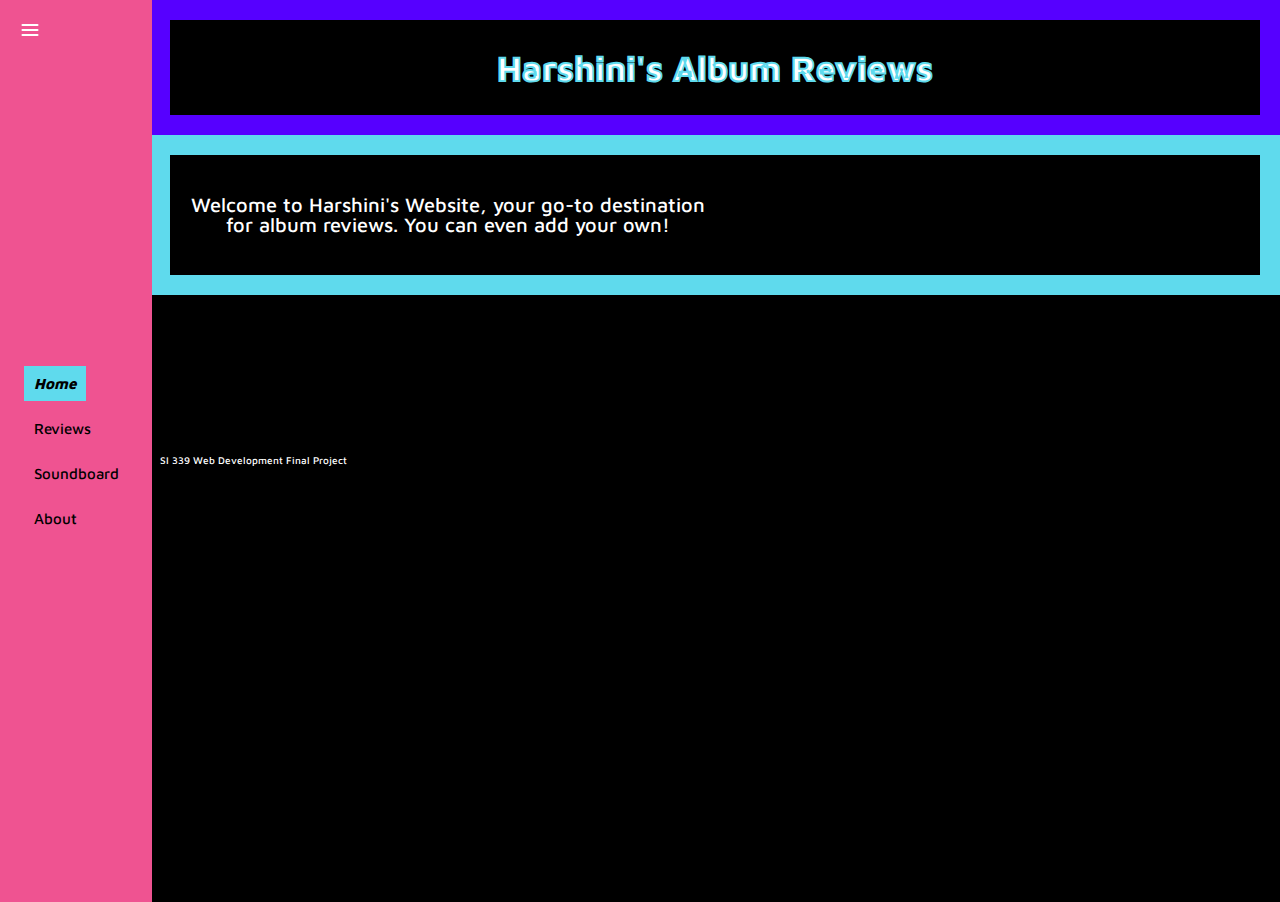
<file: index.html>
<!DOCTYPE html>
<html lang="en">

<head>
    <meta charset="UTF-8">
    <meta name="viewport" content="width=device-width, initial-scale=1.0">
    <title>Harshini's Website</title>
    <link rel="stylesheet" type="text/css" href="css/html5reset.css">
    <link rel="stylesheet" type="text/css" href="css/stylesheet.css">
    <link rel="preconnect" href="https://fonts.googleapis.com">
    <link rel="preconnect" href="https://fonts.gstatic.com" crossorigin>
    <link href="https://fonts.googleapis.com/css2?family=Maven+Pro:wght@400..900&display=swap" rel="stylesheet">
</head>

<body>
    <a class="offpage" href="#main">Skip to Main Content</a>
    <header>
        <nav>
            <button type="button" class="icon">
                <img src="images/toggle.svg" alt="toggle button" />
            </button>
            <ul>
                <li><a class="active" href="index.html">Home</a></li>
                <li><a href="reviews.html">Reviews</a></li>
                <li><a href="soundboard.html">Soundboard</a></li>
                <li><a href="about.html">About</a></li>
            </ul>
        </nav>
    </header>
    <main id="main">
        <div>
            <h1>Harshini's Album Reviews</h1>
        </div>
        <div class="content">
            <div>
                <p>Welcome to Harshini's Website, your go-to destination for album reviews. You can even add your own!
                </p>
            </div>
            <div class="boxContainer">
                <div class="box box1"></div>
                <div class="box box2"></div>
                <div class="box box3"></div>
                <div class="box box4"></div>
                <div class="box box5"></div>
            </div>
        </div>
    </main>
    <script src="js/script.js"></script>
</body>
<footer>
    <p>SI 339 Web Development Final Project</p>
</footer>
</html>
</file>
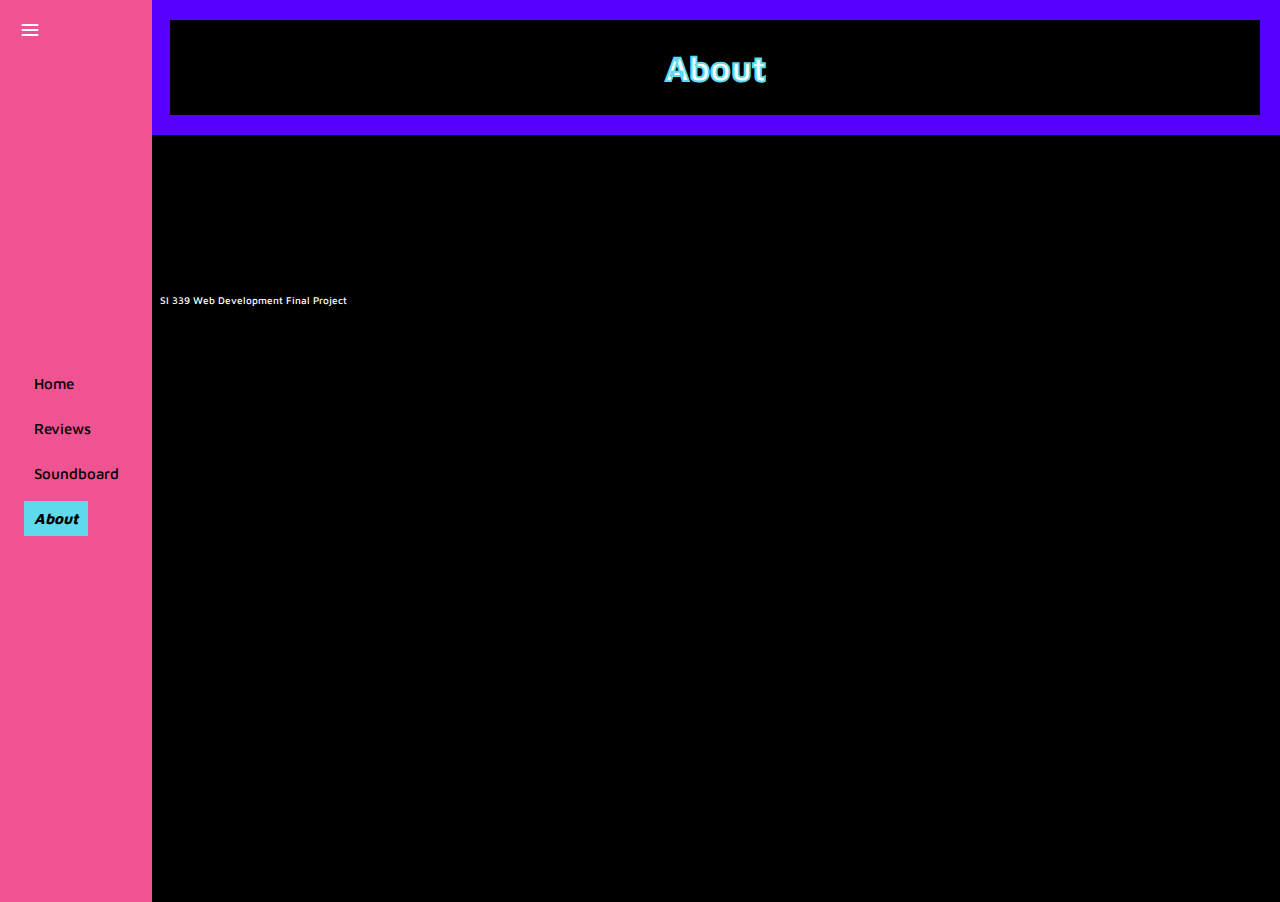
<file: about.html>
<!DOCTYPE html>
<html lang="en">

<head>
    <meta charset="UTF-8">
    <meta name="viewport" content="width=device-width, initial-scale=1.0">
    <title>Harshini's Website</title>
    <link rel="stylesheet" type="text/css" href="css/html5reset.css">
    <link rel="stylesheet" type="text/css" href="css/stylesheet.css">
    <link rel="preconnect" href="https://fonts.googleapis.com">
    <link rel="preconnect" href="https://fonts.gstatic.com" crossorigin>
    <link href="https://fonts.googleapis.com/css2?family=Maven+Pro:wght@400..900&display=swap" rel="stylesheet">
</head>

<body>
    <a class="offpage" href="#main">Skip to Main Content</a>
    <header>
        <nav>
            <button type="button" class="icon">
                <img src="images/toggle.svg" alt="toggle button" />
            </button>
            <ul>
                <li><a href="index.html">Home</a></li>
                <li><a href="reviews.html">Reviews</a></li>
                <li><a href="soundboard.html">Soundboard</a></li>
                <li><a class = "active" href="about.html">About</a></li>
            </ul>
        </nav>
    </header>
    <main id="main">
        <div>
            <h1>About</h1>
        </div>
    </main>
    <script src="js/script.js"></script>
</body>
<footer>
    <p>SI 339 Web Development Final Project</p>
</footer>

</html>
</file>
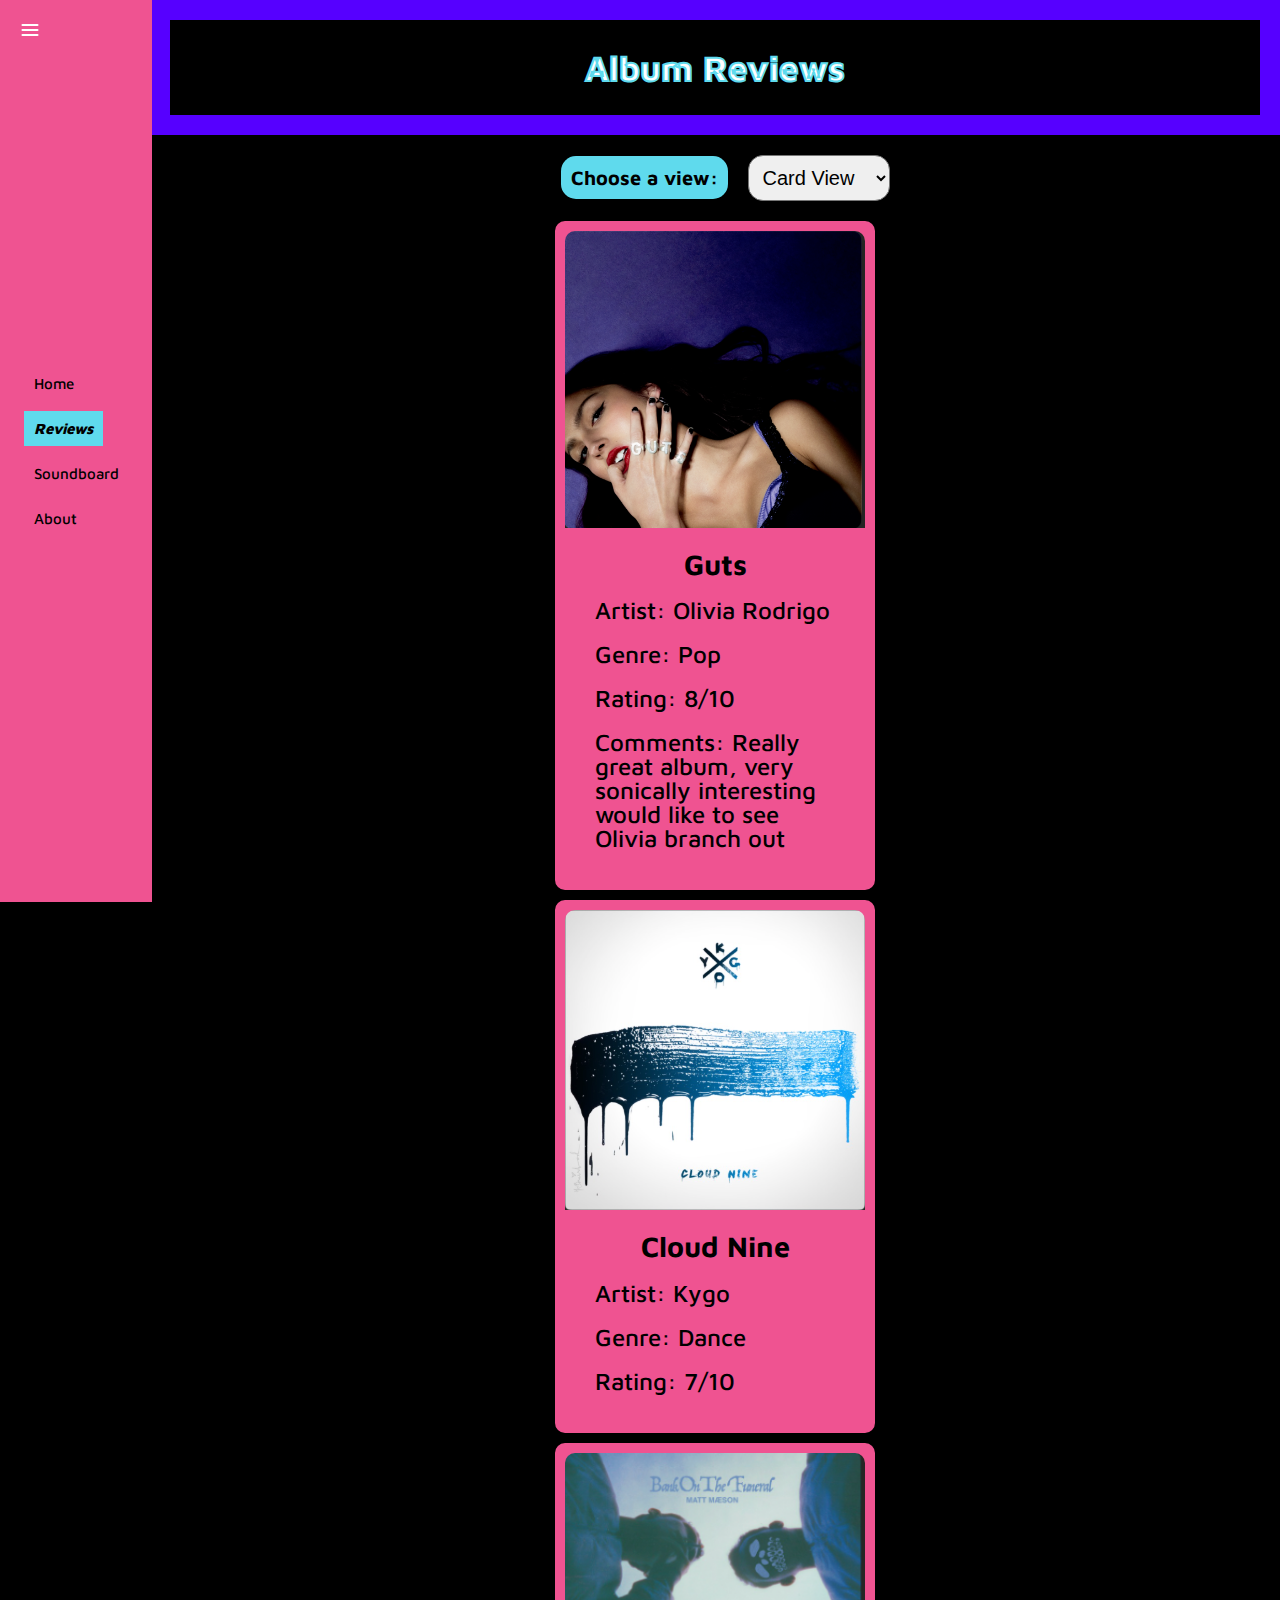
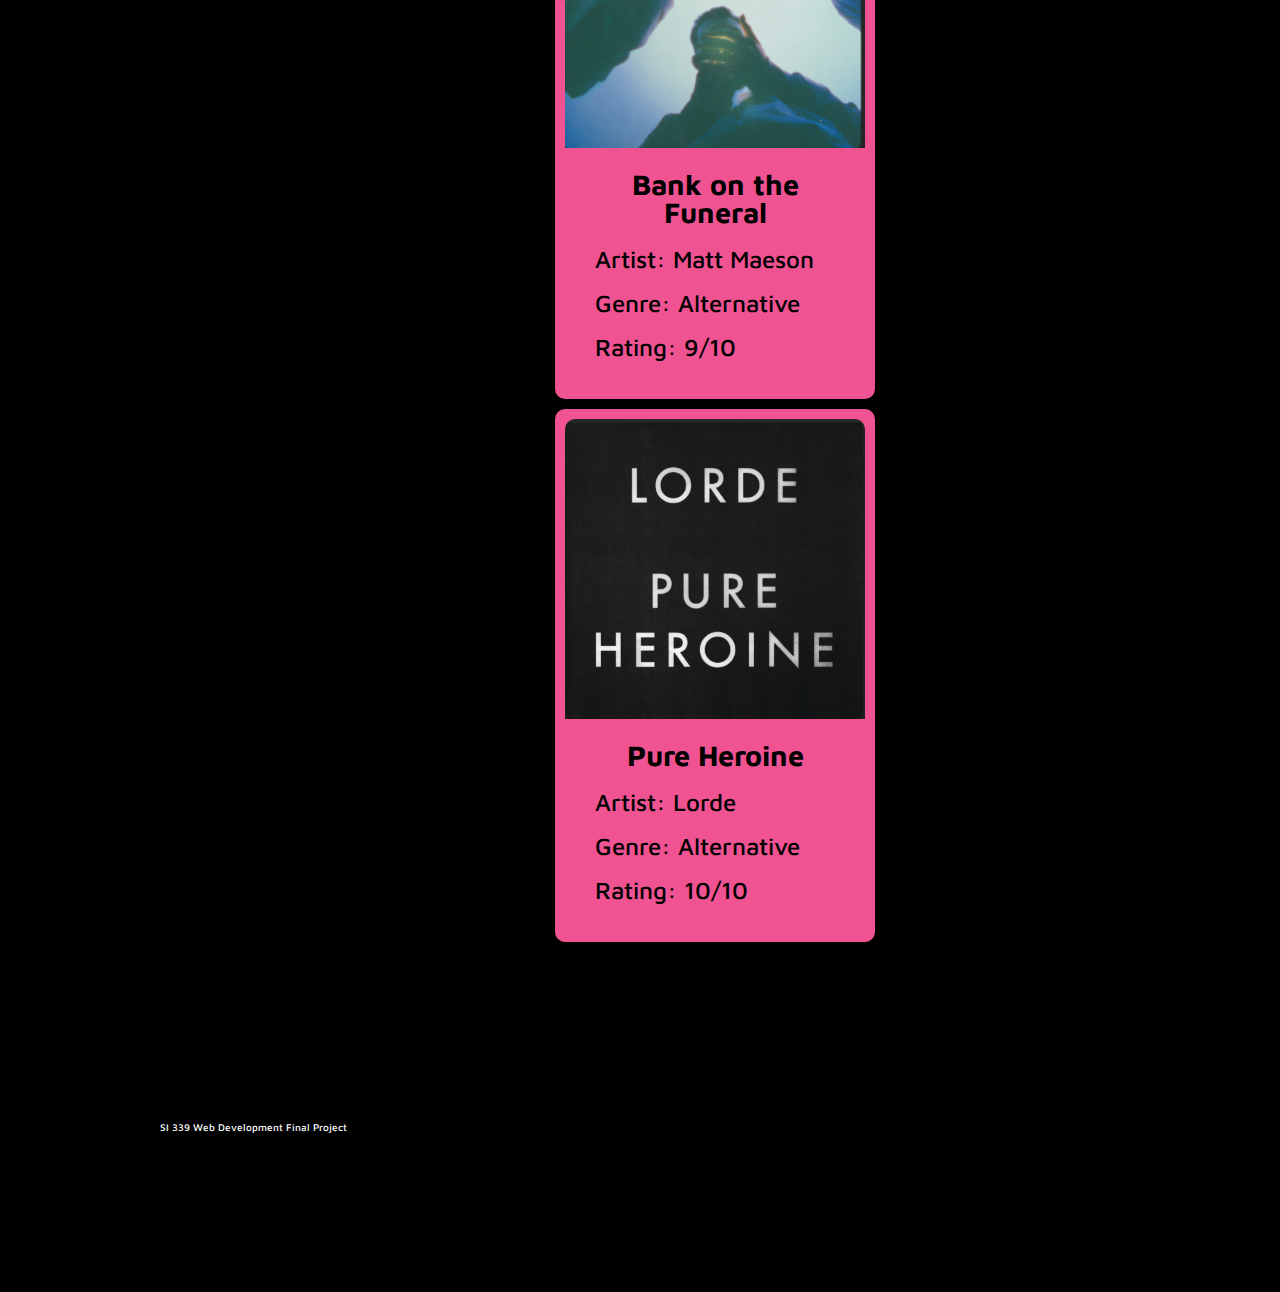
<file: reviews.html>
<!DOCTYPE html>
<html lang="en">

<head>
    <meta charset="UTF-8">
    <meta name="viewport" content="width=device-width, initial-scale=1.0">
    <title>Harshini's Website</title>
    <link rel="stylesheet" type="text/css" href="css/html5reset.css">
    <link rel="stylesheet" type="text/css" href="css/stylesheet.css">
    <link rel="preconnect" href="https://fonts.googleapis.com">
    <link rel="preconnect" href="https://fonts.gstatic.com" crossorigin>
    <link href="https://fonts.googleapis.com/css2?family=Maven+Pro:wght@400..900&display=swap" rel="stylesheet">
</head>

<body>
    <a class="offpage" href="#main">Skip to Main Content</a>
    <header>
        <nav>
            <button type="button" class="icon">
                <img src="images/toggle.svg" alt="toggle button" />
            </button>
            <ul>
                <li><a href="index.html">Home</a></li>
                <li><a class="active" href="reviews.html">Reviews</a></li>
                <li><a href="soundboard.html">Soundboard</a></li>
                <li><a href="about.html">About</a></li>
            </ul>
        </nav>
    </header>
    <main id="main">
        <div>
            <h1>Album Reviews</h1>
        </div>
        <div id="selector">
            <div>
                <label id="selectorLabel"> Choose a view:</label>
            </div>
            <div>
                <select id="viewTypeSelect">
                    <option value="card-view">Card View</option>
                    <option value="slider-view">Slider View</option>
                </select>
            </div>
        </div>
        <div class="album-cards">
            <i id="left" class="fa-solid fas fa-angle-left"></i>
            <!-- Card for Guts by Olivia Rodrigo -->
            <ul class = carousel>
                <li>
                    <div class="album-card">
                        <img src="images/album/ORG.png" alt="Guts Album Cover" draggable="false">
                        <div class="album-info">
                            <h2>Guts</h2>
                            <p><strong>Artist:</strong> Olivia Rodrigo</p>
                            <p><strong>Genre:</strong> Pop</p>
                            <p><strong>Rating:</strong> 8/10</p>
                            <p><strong>Comments:</strong> Really great album, very sonically interesting would like to
                                see
                                Olivia branch out</p>
                        </div>
                    </div>
                </li>

                <!-- Card for Cloud Nine by Kygo -->
                <li>

                    <div class="album-card">
                        <img src="images/album/CNK.png" alt="Cloud Nine Album Cover" draggable="false">
                        <div class="album-info">
                            <h2>Cloud Nine</h2>
                            <p><strong>Artist:</strong> Kygo</p>
                            <p><strong>Genre:</strong> Dance</p>
                            <p><strong>Rating:</strong> 7/10</p>
                        </div>
                    </div>
                </li>
                <li>

                    <!-- Card for Bank on the Funeral by Matt Maeson -->
                    <div class="album-card">
                        <img src="images/album/MMBF.png" alt="Bank on the Funeral Album Cover" draggable="false">
                        <div class="album-info">
                            <h2>Bank on the Funeral</h2>
                            <p><strong>Artist:</strong> Matt Maeson</p>
                            <p><strong>Genre:</strong> Alternative</p>
                            <p><strong>Rating:</strong> 9/10</p>
                        </div>
                    </div>
                </li>
                <li>

                    <!-- Card for Pure Heroine by Lorde -->
                    <div class="album-card">
                        <img src="images/album/LPH.png" alt="Pure Heroine Album Cover" draggable="false">
                        <div class="album-info">
                            <h2>Pure Heroine</h2>
                            <p><strong>Artist:</strong> Lorde</p>
                            <p><strong>Genre:</strong> Alternative</p>
                            <p><strong>Rating:</strong> 10/10</p>
                        </div>
                    </div>
                </li>

            </ul>
            <i id="right" class="fa-solid fas fa-angle-right"></i>
        </div>
    </main>
    <script src="js/script.js"></script>
</body>
<footer>
    <p>SI 339 Web Development Final Project</p>
</footer>

</html>
</file>
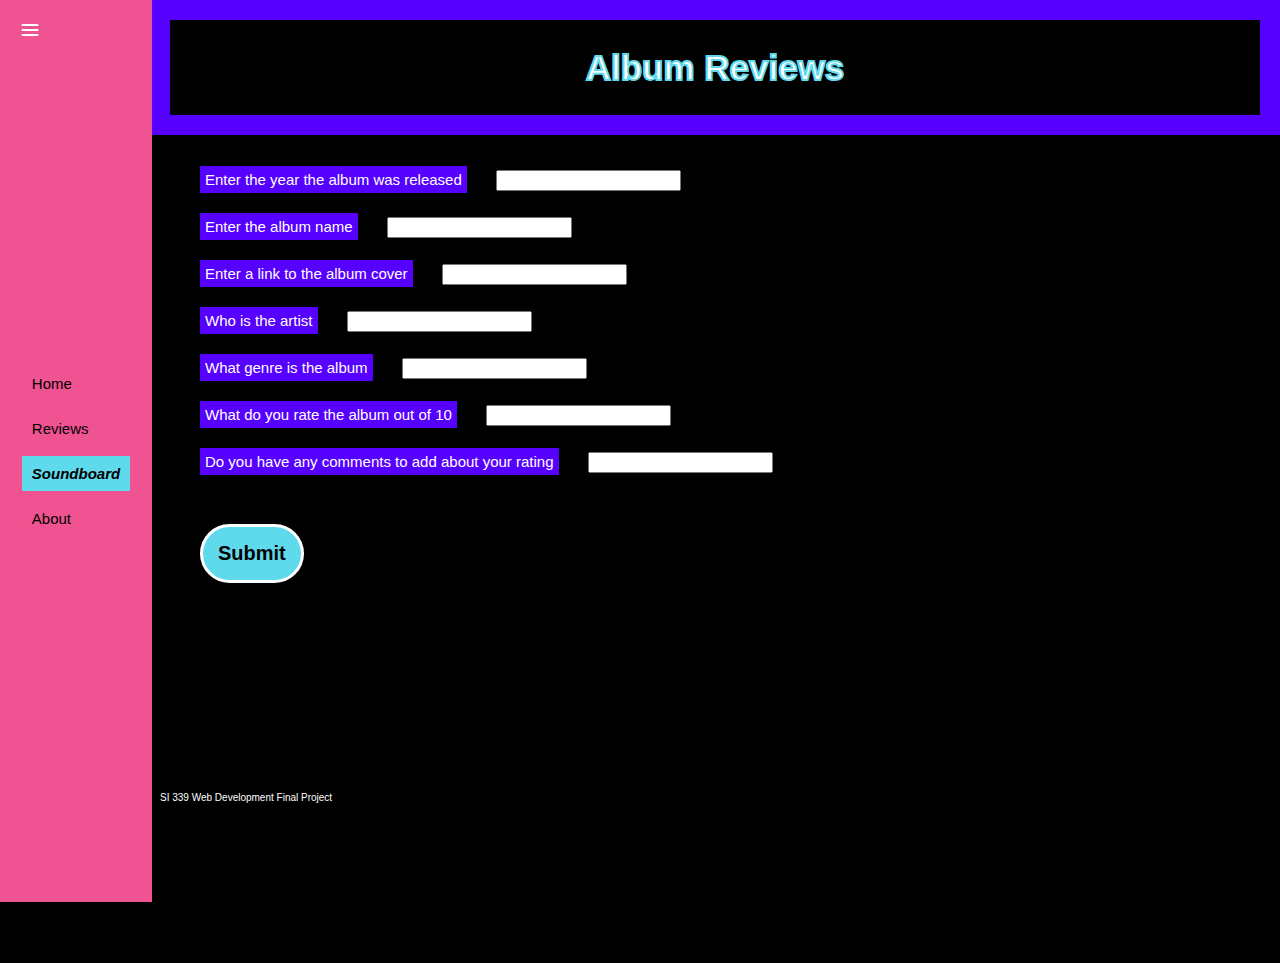
<file: soundboard.html>
<!DOCTYPE html>
<html lang="en">

<head>
    <meta charset="UTF-8">
    <meta name="viewport" content="width=device-width, initial-scale=1.0">
    <title>Harshini's Website</title>
    <link rel="stylesheet" type="text/css" href="css/html5reset.css">
    <link rel="stylesheet" type="text/css" href="css/stylesheet.css">
    <link rel="preconnect" href="https://fonts.googleapis.com">
    <link rel="preconnect" href="https://fonts.gstatic.com" crossorigin>
</head>


<body>
    <a class="offpage" href="#main">Skip to Main Content</a>
    <header>
        <nav>
            <button type="button" class="icon">
                <img src="images/toggle.svg" alt="toggle button" />
            </button>
            <ul>
                <li><a href="index.html">Home</a></li>
                <li><a href="reviews.html">Reviews</a></li>
                <li><a class = "active" href="soundboard.html">Soundboard</a></li>
                <li><a href="about.html">About</a></li>
            </ul>
        </nav>
    </header>
    <main id="main" class = "exStyl">
        <div>
            <h1>Album Reviews</h1>
        </div>
        <form id="myForm">
        <div>
            <label>Enter the year the album was released</label>
            <input name="Year" />
        </div>
        <br/>
        <div>
            <label>Enter the album name</label>
            <input name="Album Name" />
        </div>
            <br/>
        <div>
            <label>Enter a link to the album cover</label>
            <input name="ImgURL" />
        </div>
            <br/>
        <div>
            <label>Who is the artist</label>
            <input name="Singer" />
        </div>
            <br/>
        <div>
            <label>What genre is the album</label>
            <input name="Genre" />
        </div>
            <br/>
        <div>
            <label>What do you rate the album out of 10</label>
            <input name="NumReview" />
        </div>
            <br/>
        <div>
            <label>Do you have any comments to add about your rating</label>
            <input name="Comments" />
        </div>
            <br/>
        </form>
        <button onclick='SubForm()' id = "subButton">Submit</button>
    </main>
    <script src="js/script.js"></script>
</body>
<footer>
    <p>SI 339 Web Development Final Project</p>
</footer>
</html>
</file>
<file: css/stylesheet.css>
body {
    font-family: 'Maven Pro', Tahoma, Verdana, sans-serif;
    background-color: black;
}

select {
    font-size: 20px;
}

#selector {
    display: flex;
    width: 100%;
    align-items: center;
    align-content: center;
    margin-top: 20px;
    justify-content: center;
}

#selectorLabel {
    font-size: 20px;
    background-color: #5fdaed;
    color: black;
    font-weight: bolder;
    border-radius: 15px;
    padding: 10px;

}

#viewTypeSelect {
    padding: 5px;
    border-radius: 15px;
    padding: 10px;
}

.icon {
    display: none;
}

.offpage {
    position: absolute;
    left: -1000px;
}

.offpage:focus {
    position: relative;
    left: 150px;
    margin: 15px;
    color: white;
    font-size: large;
}

main {
    background-color: black;
}

header {
    background-color: #ef5391;
}

nav {
    background-color: #ef5391;
    overflow: hidden;
    padding: 1px;
    display: flex;
    /* Change from grid to flex */
    flex-direction: row;
    /* Horizontal layout */
    align-items: center;
    justify-content: center;
}

input {
    margin: 5px;
}

nav ul {
    list-style-type: none;
    margin: 0;
    padding: 0;
    display: flex;
}

nav li {
    margin: 5px;
    /* Add margin between list items */
}

nav li a {
    display: flex;
    align-items: center;
    text-decoration: none;
    color: black;
    padding: 10px;
    font-size: 15px;
    background-color: #ef5391;
    font-weight: 500;
}

nav li a:hover {
    background-color: #5fdaed;
    color: black;
}

nav li a.active {
    background-color: #5fdaed;
    color: black;
    font-style: italic;
    font-weight: 800;
}

p {
    color: white;
    font-weight: 500;
    padding: 10px;
}

footer p {
    font-size: 10px;
}

.content {
    display: flex;
    background-color: black;
    font-size: 20px;
    flex: 0 0 50%;
    justify-content: center;
    align-content: center;
    text-align: center;
    padding-left: 20px;
    border: solid 20px #5fdaed;
}

.content>* {
    flex: 0 0 50%;
    justify-content: center;
    padding: 10px;
    align-content: center;
    text-align: center;
}

h1 {
    background-color: black;
    padding: 30px;
    color: white;
    justify-content: center;
    text-align: center;
    font-size: 35px;
    font-weight: bolder;
    -webkit-text-stroke-color: #5fdaed;
    -webkit-text-stroke-width: 2px;
    border: solid 20px #5600ff;
}

footer {
    color: white;
    background-color: black;
}

form {
    padding: 20px;
    margin: 10px;
}

label {
    background-color: #5600ff;
    color: white;
    padding: 5px;
    font-size: 15px;
    margin: 20px;
    margin-top: 10px;
}

#subButton {
    margin-left: 50px;
    padding: 15px;
    font-size: 20px;
    background-color: #5fdaed;
    font-weight: bolder;
    border-radius: 90px;
    margin-bottom: 50px;
    border: solid 3px white;
}

.exStyl dix {
    margin: 5px;
}

@media only screen and (min-width: 768px) {
    /* tablet view*/

    .icon {
        display: block;
        /* Ensure the toggle button is visible */
        width: 20px;
        /* Adjust width of the toggle button */
        height: 20px;
        /* Adjust height of the toggle button */
        border: none;
        cursor: pointer;
        appearance: none;
        background-color: inherit;
        padding: 0;
        /* Add padding for touch access */
        position: absolute;
        /* Fix the position of the toggle button */
        top: 20px;
        /* Align the toggle button to the top */
        left: 20px;
        /* Position the toggle button to the right of the sidebar */
        z-index: 1001;
    }

    header {
        position: absolute;
        flex-direction: column;
        width: 60px;
        height: 100%;
        /* Adjust width of sidebar */
        background-color: #ef5391;
        /* Add background color */
        z-index: 1000;
    }

    nav {
        display: flex;
        /* Change from grid to flex */
        flex-direction: column;
        /* vertical layout */
        height: 100%;
        width: 150px;
    }

    .hidden {
        position: fixed;
        height: 100%;
        width: 60px;
        background-color: #ef5391;
        z-index: 1000;
    }

    .bigger-main {
        margin-left: 60px;
        width: calc(100% - 60px);
        height: 100%;
    }

    nav ul {
        list-style-type: none;
        margin: 0;
        display: flex;
        flex-direction: column;
        align-items: flex-start;
    }

    li a {
        display: flex;
        align-items: center;
        /* Align items vertically in flex container */
        text-decoration: none;
        font-size: 15px;
        padding: 15px;
        flex-direction: column;
    }

    main {
        margin-left: 150px;
        background-color: black;
        /* Adjust background color */
        width: calc(100% - 150px);
        /* Adjust width to fit remaining space */
        flex: 1;
        flex-direction: column;
    }

    body {
        display: flex;
        justify-content: flex-start;
        background: black;
        margin: 0;
        padding: 0;
        align-items: flex-start;
        flex-direction: column;
    }

    footer {
        flex-shrink: 0;
        margin: 150px;
    }

    .footersizechange {
        margin: 60px;
    }

    .hidden ul {
        display: none;
        flex-direction: column;
        /* Display sidebar items vertically */
        padding: 0;
        margin: 0;
    }

    .hidden li {
        margin: 0;
    }

    .hidden li a {
        color: white;
        text-decoration: none;
    }

    .hidden li a:hover {
        background-color: #5fdaed;
    }


    .icon>img {
        width: inherit;
    }

}

@keyframes quiet {
    0% {
        transform: scaleY(.4);
        background-color: #ef5391;
    }

    25% {
        transform: scaleY(.6);
        background-color: #5600ff;
    }

    50% {
        transform: scaleY(.2);
        background-color: #ef5391;
    }

    75% {
        transform: scaleY(.8);
        background-color: #5fdaed;
    }

    100% {
        transform: scaleY(.4);
        background-color: #ef5391;
    }
}

@keyframes normal {
    0% {
        transform: scaleY(.3);
        background-color: #5600ff;
    }

    25% {
        transform: scaleY(.8);
        background-color: #5fdaed;
    }

    50% {
        transform: scaleY(.7);
        background-color: #5600ff;
    }

    75% {
        transform: scaleY(.6);
        background-color: #ef5391;
    }

    100% {
        transform: scaleY(.3);
        background-color: #5600ff;
    }
}

@keyframes loud {
    0% {
        transform: scaleY(.9);
        background-color: #5fdaed;
    }

    25% {
        transform: scaleY(.6);
        background-color: #ef5391;
    }

    50% {
        transform: scaleY(1);
        background-color: #5fdaed;
    }

    75% {
        transform: scaleY(.6);
        background-color: #5600ff;
    }

    100% {
        transform: scaleY(.9);
        background-color: #5fdaed;
    }
}

.boxContainer {
    display: flex;
    gap: 10px;
    height: 100px;
    --boxSize: 8px;
    --gutter: 4px;
    width: calc((var(--boxSize) + var(--gutter)) * 5);
    justify-content: center;
    align-items: center;
    align-content: center;
    margin: auto auto;
    padding-right: 10px;
}

.box {
    transform: scaleY(.4);
    height: 100%;
    width: var(--boxSize);
    animation-duration: 2s;
    animation-timing-function: ease-in-out;
    animation-iteration-count: infinite;
    border-radius: 8px;
}

.box1 {
    animation-name: loud;
}

.box2 {
    animation-name: normal;
}

.box3 {
    animation-name: quiet;
}

.box4 {
    animation-name: loud;
}

.box5 {
    animation-name: quiet;
}

@media (prefers-reduced-motion: reduce) {
    img {
        animation-play-state: paused;
        visibility: hidden;
    }

    video {
        animation-play-state: paused;
        visibility: hidden;
    }

    .box {
        animation-play-state: paused;
    }

}

.album-cards {
    display: flex;
    flex-wrap: wrap;
    justify-content: center;
    padding: 10px;
}

.album-card {
    background-color: #ef5391;
    border-radius: 10px;
    border: solid 10px #ef5391;
    box-shadow: 0 4px 6px rgba(0, 0, 0, 0.1);
    margin: 10px;
    max-width: 300px;
    overflow: scroll;
}

.album-card img {
    width: 100%;
    height: auto;
    border-radius: 10px 10px 0 0;
}

.album-info {
    padding: 20px;
    font-size: 24px;
}

.album-info h2 {
    margin-top: 0;
    margin-bottom: 10px;
    color: black;
    align-items: center;
    justify-content: center;
    text-align: center;
    font-size: larger;
    font-weight: bolder;
}

.album-info p {
    margin: 0;
    color: black;
}

.album-cards.card-view {
    display: flex;
    flex-wrap: wrap;
    justify-content: center;
    padding: 10px;
}

.album-card.card-view {
    background-color: #ef5391;
    border-radius: 10px;
    border: solid 10px #ef5391;
    box-shadow: 0 4px 6px rgba(0, 0, 0, 0.1);
    margin: 10px;
    max-width: 300px;
    overflow: auto;
}

.album-card.card-view img {
    width: 100%;
    height: auto;
    border-radius: 10px 10px 0 0;
}

.album-info.card-view {
    padding: 20px;
    font-size: 24px;
}

.album-info.card-view h2 {
    margin-top: 0;
    margin-bottom: 10px;
    color: black;
    align-items: center;
    justify-content: center;
    text-align: center;
    font-size: larger;
    font-weight: bolder;
}

.album-info.card-view p {
    margin: 0;
    color: black;
}


.slider-view * {
    margin: 0;
    padding: 0;
    box-sizing: border-box;
}

.slider-view body {
    display: flex;
    align-items: center;
    justify-content: center;
    min-height: 100vh;
    padding: 0 35px;
    background: rgb(228, 220, 220);
}

.album-cards.slider-view {
    max-width: 1100px;
    width: 100%;
    position: relative;

}

.album-cards.slider-view i {
    height: 50px;
    width: 50px;
    background: #5fdaed;
    text-align: center;
    line-height: 50px;
    border-radius: 50%;
    cursor: pointer;
    position: absolute;
    top: 50%;
    font-size: 1.25 rem;
    transform: translateY(-50%);
    box-shadow: 0 3px 6px rgba(0, 0, 0, 0.23);

}

.album-cards.slider-view i:first-child {
    left: -30px;

}

.album-cards.slider-view i:last-child {
    right: -10px;

}

.slider-view .carousel {
    display: grid;
    grid-auto-flow: column;
    grid-auto-columns: calc((100% / 3) - 12px);
    gap: 16px;
    overflow-x: auto;
    scroll-snap-type: x mandatory;
    scroll-behavior: smooth;
    scrollbar-width: 0;
}

.carousel.slider-view::-webkit-scrollbar {
    display: none;
}

.carousel.slider-view :where(.card, .img) {
    display: flex;
    align-items: center;
    justify-content: center;
}

.carousel.slider-view.dragging {
    scroll-snap-type: none;
    scroll-behavior: auto;
}

.carousel.slider-view.no-transition {
    scroll-behavior: auto;
}

.carousel.slider-view.dragging .card {
    cursor: grab;
    user-select: none;
}

.carousel.slider-view .card {
    scroll-snap-align: start;
    height: 340px;
    list-style: none;
    background: #fff;
    border-radius: 8px;
    display: flex;
    cursor: pointer;
    width: 98%;
    padding-bottom: 15px;
    align-items: center;
    justify-content: center;
    flex-direction: column;
}
</file>
